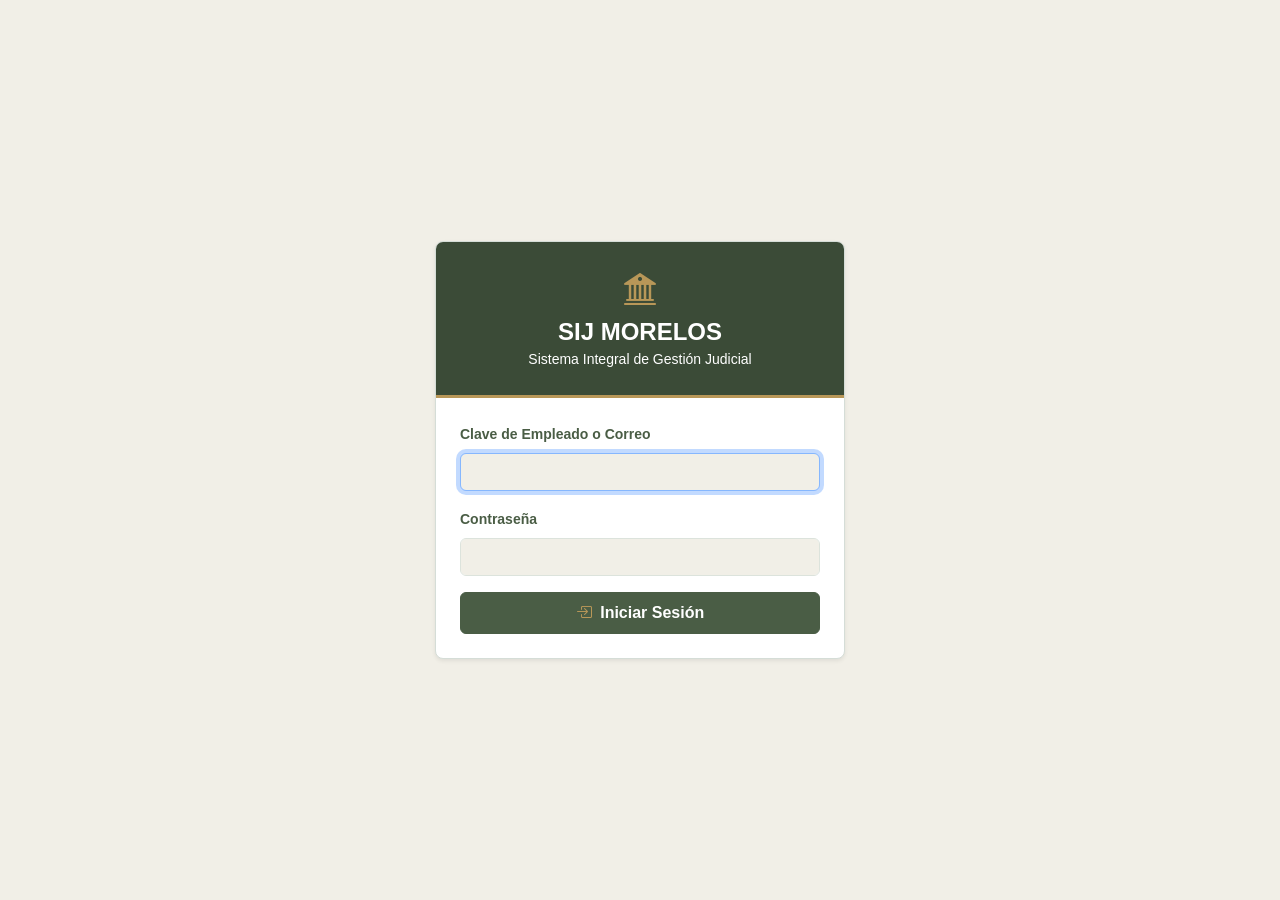
<file: core/src/main/webapp/index.html>
<!DOCTYPE html>
<html lang="es">
<head>
    <meta charset="UTF-8">
    <meta name="viewport" content="width=device-width, initial-scale=1.0">
    <title>SIJ Morelos - Acceso Institucional</title>
    <link href="https://cdn.jsdelivr.net/npm/bootstrap@5.3.3/dist/css/bootstrap.min.css" rel="stylesheet">
    <link href="https://cdn.jsdelivr.net/npm/bootstrap-icons@1.11.3/font/bootstrap-icons.min.css" rel="stylesheet">
    <link href="assets/css/layout.css" rel="stylesheet">
</head>
<body class="d-flex align-items-center justify-content-center vh-100">
<div class="card shadow-sm overflow-hidden" style="max-width: 410px; width: 100%;">
    <div class="sidebar-brand-banner py-4">
        <i class="bi bi-bank2 fs-2"></i>
        <h4 class="fw-bold mb-0 mt-1" style="color: #ffffff;">SIJ MORELOS</h4>
        <small class="text-thin">Sistema Integral de Gestión Judicial</small>
    </div>
    <div class="card-body p-4">
        <div id="alert-login" class="alert d-none small py-2"></div>
        <form id="form-login">
            <div class="mb-3">
                <label class="form-label small fw-semibold">Clave de Empleado o Correo</label>
                <input type="text" class="form-control" name="usuario" required autofocus>
            </div>
            <div class="mb-3">
                <label class="form-label small fw-semibold">Contraseña</label>
                <input type="password" class="form-control" name="password" required>
            </div>
            <button type="submit" class="btn btn-institucional w-100 py-2">
                <i class="bi bi-box-arrow-in-right me-1"></i> Iniciar Sesión
            </button>
        </form>
    </div>
</div>

<script>
    document.getElementById('form-login').addEventListener('submit', async (e) => {
        e.preventDefault();
        const alertBox = document.getElementById('alert-login');
        const params = new URLSearchParams(new FormData(e.target));

        const res = await fetch('api/auth/login', { method: 'POST', body: params });
        const data = await res.json();

        if (data.ok) {
            sessionStorage.setItem('claveEmpleado', data.claveEmpleado || '');
            sessionStorage.setItem('nombreCompleto', data.nombreCompleto || '');
            sessionStorage.setItem('rol', data.rol || '');
            window.location.href = data.redirect || 'views/dashboard/index.html';
        } else {
            alertBox.className = 'alert alert-danger small py-2';
            alertBox.textContent = data.mensaje || 'Error al iniciar sesión.';
        }
    });
</script>
</body>
</html>
</file>
<file: core/src/main/webapp/assets/css/layout.css>
@import url('variables.css');

body {
    background-color: var(--fondo-crema);
    color: var(--gris-oscuro);
    font-family: var(--font-roman);
    margin: 0;
    -webkit-font-smoothing: antialiased;
}

h1, h2, h3, h4, h5, h6, label {
    font-family: var(--font-roman);
    color: var(--verde-tierra);
    font-weight: 700;
}

small, .text-thin {
    font-family: var(--font-roman);
    color: var(--verde-texto);
}

.app-layout {
    display: flex;
    min-height: 100vh;
    background-color: var(--fondo-crema);
}

/* Barra Lateral en Verde Tierra (#4A5D45) con texto Blanco Puro (#FFFFFF) */
.sidebar-judicial {
    width: var(--sidebar-ancho);
    background-color: var(--verde-tierra);
    color: var(--blanco-puro);
    display: flex;
    flex-direction: column;
    flex-shrink: 0;
    box-shadow: 2px 0 10px rgba(0, 0, 0, 0.1);
}

.sidebar-brand-banner {
    background-color: #3B4B37;
    color: var(--blanco-puro);
    padding: 1.25rem 1rem;
    text-align: center;
    border-bottom: 3px solid var(--dorado);
}

.sidebar-brand-banner h5,
.sidebar-brand-banner small {
    color: var(--blanco-puro);
}

.sidebar-brand-banner i {
    color: var(--dorado);
}

.sidebar-judicial .nav-link {
    color: var(--blanco-puro);
    padding: 0.85rem 1.25rem;
    border-left: 4px solid transparent;
    text-decoration: none;
    display: flex;
    align-items: center;
    gap: 0.75rem;
    font-weight: 500;
    transition: background-color 0.18s ease;
}

.sidebar-judicial .nav-link span {
    color: var(--blanco-puro);
}

.sidebar-judicial .nav-link i {
    color: var(--dorado);
    font-size: 1.1rem;
}

.sidebar-judicial .nav-link:hover,
.sidebar-judicial .nav-link.active {
    background-color: #364532;
    border-left-color: var(--dorado);
    color: var(--blanco-puro);
    font-weight: 600;
}

.main-content {
    flex-grow: 1;
    display: flex;
    flex-direction: column;
    background-color: var(--fondo-crema);
}

/* Barra Superior con fondo Blanco y Badge en Verde Tierra con letra Blanca Puro */
.topbar-judicial {
    background-color: var(--blanco-puro);
    border-bottom: 3px solid var(--dorado);
    padding: 0.85rem 1.5rem;
    display: flex;
    justify-content: space-between;
    align-items: center;
    color: var(--verde-tierra);
}

.topbar-judicial .badge-sesion-global {
    background-color: var(--verde-tierra);
    color: var(--blanco-puro) !important;
    border: 1px solid var(--dorado);
    padding: 0.45rem 1rem;
    border-radius: 50rem;
    font-weight: 600;
}

.card {
    background-color: var(--blanco-puro);
    border: 1px solid #D5DDD7;
    border-radius: 0.5rem;
}

/* Botones Institucionales en Verde Tierra con texto Blanco Puro */
.btn-institucional,
.btn-primary {
    background-color: var(--verde-tierra) !important;
    color: var(--blanco-puro) !important;
    border: 1px solid var(--verde-tierra) !important;
    font-weight: 600;
}

.btn-institucional i,
.btn-primary i {
    color: var(--dorado) !important;
}

.btn-institucional:hover,
.btn-primary:hover {
    background-color: #364532 !important;
    border-color: var(--dorado) !important;
    color: var(--blanco-puro) !important;
}

/* Botones de Ícono en Tablas */
.btn-icon-action {
    width: 34px;
    height: 34px;
    padding: 0;
    display: inline-flex;
    align-items: center;
    justify-content: center;
    border-radius: 6px;
    border: 1px solid var(--verde-tierra);
    background-color: var(--verde-tierra);
    color: var(--blanco-puro);
    transition: all 0.18s ease;
}

.btn-icon-action i {
    color: var(--blanco-puro);
    font-size: 0.95rem;
}

.btn-icon-action.icon-dorado i {
    color: var(--dorado);
}

.btn-icon-action:hover {
    background-color: #364532;
    border-color: var(--dorado);
}

/* Tablas con Cabecera en Verde Clarito (#E8F3ED) y letras en Verde Tierra (#4A5D45) */
.table thead th {
    background-color: var(--verde-clarito);
    color: var(--verde-tierra);
    font-weight: 700;
    font-size: 0.82rem;
    text-transform: uppercase;
    border-bottom: 2px solid var(--verde-tierra);
}

.table tbody td {
    color: var(--gris-oscuro);
}

.table tbody tr:hover {
    background-color: var(--verde-clarito);
}

.badge-rol-global {
    background-color: var(--verde-clarito);
    color: var(--verde-tierra);
    border: 1px solid var(--verde-tierra);
    font-weight: 600;
}

.modal-header {
    background-color: var(--verde-tierra);
    color: var(--blanco-puro);
    border-bottom: 2px solid var(--dorado);
}

.modal-header .modal-title,
.modal-header h6 {
    color: var(--blanco-puro) !important;
}

.skeleton {
    background: linear-gradient(90deg, #E8F3ED 25%, #F1EFE7 50%, #E8F3ED 75%);
    background-size: 200% 100%;
    animation: skeleton-pulse 1.5s infinite ease-in-out;
    border-radius: 0.375rem;
    display: inline-block;
    height: 1.1rem;
    width: 100%;
}

@keyframes skeleton-pulse {
    0% { background-position: 200% 0; }
    100% { background-position: -200% 0; }
}
</file>
